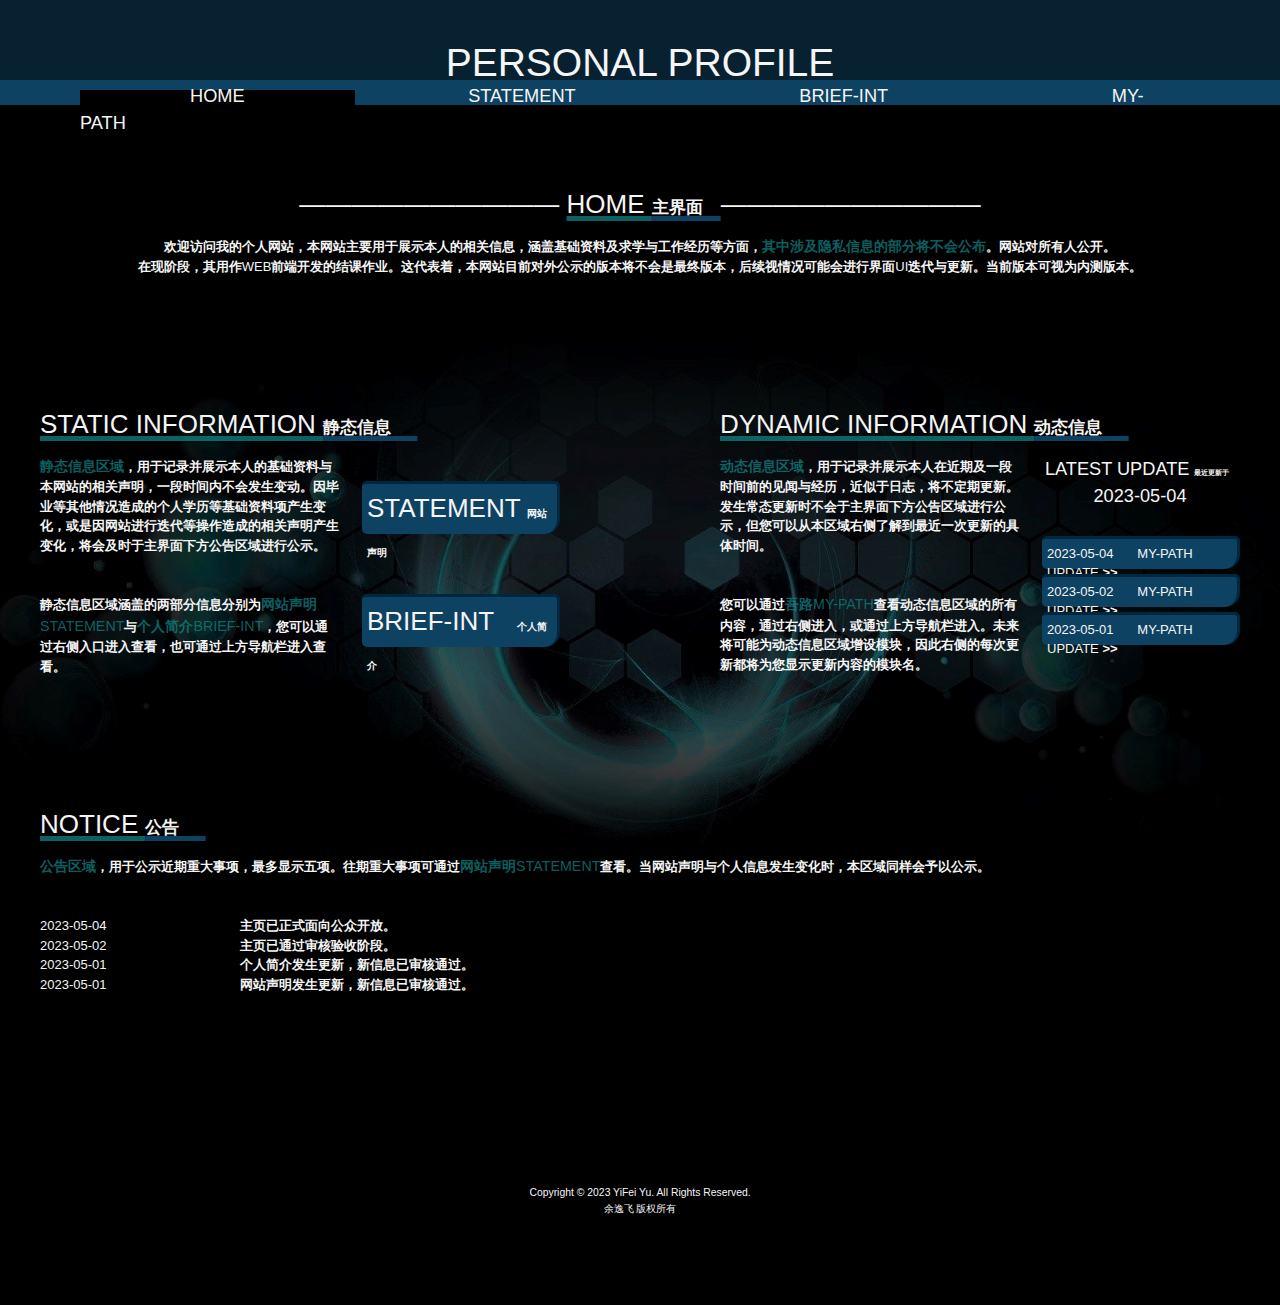
<file: index.html>
<!DOCTYPE html>
<html lang="en">
<head>
    <meta charset="UTF-8">
    <meta http-equiv="X-UA-Compatible" content="IE=edge">
    <meta name="viewport" content="width=device-width, initial-scale=1.0">
    <title>PERSONAL PROFILE - HOME</title>
    <link rel="stylesheet" href="./css/index.css">
</head>
<body>
    <header class="top">
        <section class="inner">
            <h1>PERSONAL PROFILE</h1>
        </section>
    </header>
    <nav>
        <section class="inner">
            <ul>
                <li class="selected"><a href="index.html"><h4>HOME</h4></a></li>
                <li><a href="statement.html"><h4>STATEMENT</h4></a></li>
                <li><a href="brief-int.html"><h4>BRIEF-INT</h4></a></li>
                <li><a href="my-path.html"><h4>MY-PATH</h4></a></li>
            </ul>   
        </section>
    </nav>
    <section class="innerI">    
        <section class="inner">
            <header class="secondary">
                <h2>—————————— <span class="underlineTextGreen">HOME </span><span class="underlineTextBlue"><span class="smallerAsText"> 主界面 &ensp; </span> </span>——————————</h2>
                <p>欢迎访问我的个人网站，本网站主要用于展示本人的相关信息，涵盖基础资料及求学与工作经历等方面，<span class="emphasis">其中涉及隐私信息的部分将不会公布</span>。网站对所有人公开。</p>
                <p>在现阶段，其用作<span class="englishInText">WEB</span>前端开发的结课作业。这代表着，本网站目前对外公示的版本将不会是最终版本，后续视情况可能会进行界面<span class="englishInText">UI</span>迭代与更新。当前版本可视为内测版本。</p>
            </header>
            <section class="r1">
                <section class="r1c1">
                    <h2><span class="underlineTextGreen">STATIC INFORMATION </span><span class="underlineTextBlue"><span class="smallerAsText"> 静态信息 &ensp; &ensp; </span> </span></h2>
                    <section class="r1c1c1">
                        <p><span class="emphasis">静态信息区域</span>，用于记录并展示本人的基础资料与本网站的相关声明，一段时间内不会发生变动。因毕业等其他情况造成的个人学历等基础资料项产生变化，或是因网站进行迭代等操作造成的相关声明产生变化，将会及时于主界面下方公告区域进行公示。</p>
                        <br>
                        <br>
                        <p>静态信息区域涵盖的两部分信息分别为<span class="emphasis">网站声明<span class="englishInText">STATEMENT</span></span>与<span class="emphasis">个人简介<span class="englishInText">BRIEF-INT</span></span>，您可以通过右侧入口进入查看，也可通过上方导航栏进入查看。</p>
                    </section>
                    <a href="statement.html"><section class="r1c1c2r1">
                        <h2>STATEMENT <span class="smallestAsText"> 网站声明 &ensp; </span></h2>
                    </section></a>
                    <a href="brief-int.html"><section class="r1c1c2r2">
                        <h2>BRIEF-INT <span class="smallestAsText"> &ensp; &ensp; 个人简介 &ensp; </span></h2>
                    </section></a>
                </section>
                <section class="r1c2">
                    <h2><span class="underlineTextGreen">DYNAMIC INFORMATION </span><span class="underlineTextBlue"><span class="smallerAsText"> 动态信息 &ensp; &ensp; </span> </span></h2>
                    <section class="r1c2c1">
                        <p><span class="emphasis">动态信息区域</span>，用于记录并展示本人在近期及一段时间前的见闻与经历，近似于日志，将不定期更新。发生常态更新时不会于主界面下方公告区域进行公示，但您可以从本区域右侧了解到最近一次更新的具体时间。</p>
                        <br>
                        <br>
                        <p>您可以通过<span class="emphasis">吾路<span class="englishInText">MY-PATH</span></span>查看动态信息区域的所有内容，通过右侧进入，或通过上方导航栏进入。未来将可能为动态信息区域增设模块，因此右侧的每次更新都将为您显示更新内容的模块名。</p>
                    </section>
                    <section class="r1c2c2r1">
                        <h4>LATEST UPDATE <span class="smallestAsText"> 最近更新于 &ensp; </span>2023-05-04</h4>
                    </section>
                    <a href="my-path.html"><section class="r1c2c2r2">
                        <p><span class="englishInText">2023-05-04 &ensp; &ensp; MY-PATH UPDATE</span> >></p>
                    </section></a>
                    <a href="my-path.html"><section class="r1c2c2r2">
                        <p><span class="englishInText">2023-05-02 &ensp; &ensp; MY-PATH UPDATE</span> >></p>
                    </section></a>
                    <a href="my-path.html"><section class="r1c2c2r2">
                        <p><span class="englishInText">2023-05-01 &ensp; &ensp; MY-PATH UPDATE</span> >></p>
                    </section></a>
                </section>
            </section>
            <section class="r2">
                <h2><span class="underlineTextGreen">NOTICE </span><span class="underlineTextBlue"><span class="smallerAsText"> 公告 &ensp; &ensp; </span> </span></h2>
                <p><span class="emphasis">公告区域</span>，用于公示近期重大事项，最多显示五项。往期重大事项可通过<span class="emphasis">网站声明<span class="englishInText">STATEMENT</span></span>查看。当网站声明与个人信息发生变化时，本区域同样会予以公示。</p>
                <br>
                <br>
                <section class="left">
                    <p>2023-05-04</p>
                    <p>2023-05-02</p>
                    <p>2023-05-01</p>
                    <p>2023-05-01</p>
                </section>
                <section class="right">
                    <p>主页已正式面向公众开放。</p>
                    <p>主页已通过审核验收阶段。</p>
                    <p>个人简介发生更新，新信息已审核通过。</p>
                    <p>网站声明发生更新，新信息已审核通过。</p>
                </section>
            </section>
        </section>
    </section>
    <footer>
        <section class="inner">
            <p>Copyright © 2023 YiFei Yu. All Rights Reserved.</p>
            <p>余逸飞 版权所有</p>
        </section>
    </footer>   
</body>
</html>
</file>
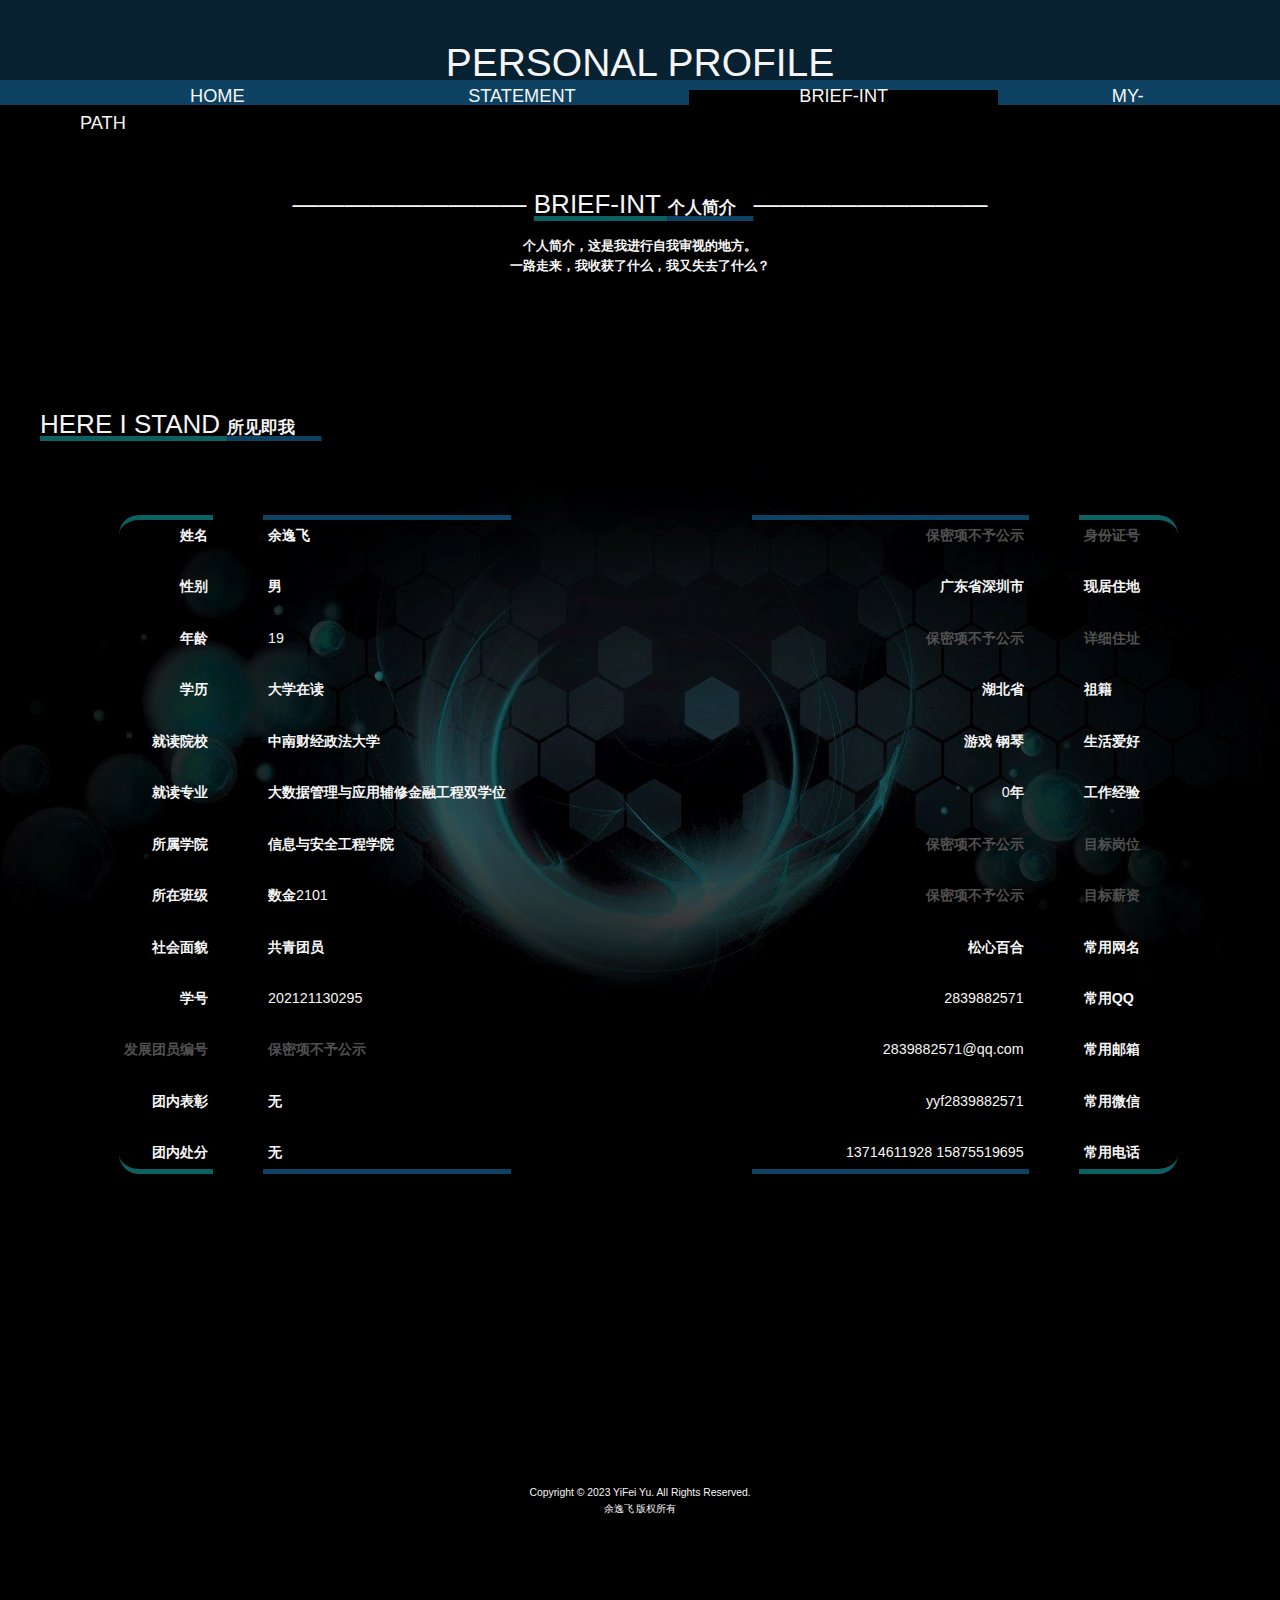
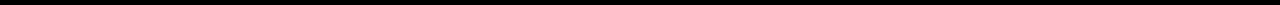
<file: brief-int.html>
<!DOCTYPE html>
<html lang="en">
<head>
    <meta charset="UTF-8">
    <meta http-equiv="X-UA-Compatible" content="IE=edge">
    <meta name="viewport" content="width=device-width, initial-scale=1.0">
    <title>PERSONAL PROFILE - BRIEF-INT</title>
    <link rel="stylesheet" href="./css/index.css">
</head>
<body>
    <header class="top">
        <section class="inner">
            <h1>PERSONAL PROFILE</h1>
        </section>
    </header>
    <nav>
        <section class="inner">
            <ul>
                <li><a href="index.html"><h4>HOME</h4></a></li>
                <li><a href="statement.html"><h4>STATEMENT</h4></a></li>
                <li class="selected"><a href="brief-int.html"><h4>BRIEF-INT</h4></a></li>
                <li><a href="my-path.html"><h4>MY-PATH</h4></a></li>
            </ul>   
        </section>
    </nav>
    <section class="innerI">
        <section class="inner">
            <header class="secondary">
                <h2>————————— <span class="underlineTextGreen">BRIEF-INT </span><span class="underlineTextBlue"><span class="smallerAsText"> 个人简介 &ensp; </span> </span>—————————</h2>
                <p>个人简介，这是我进行自我审视的地方。</p>
                <p>一路走来，我收获了什么，我又失去了什么？</p>
            </header>
            <section class="r10">
                <h2><span class="underlineTextGreen">HERE I STAND </span><span class="underlineTextBlue"><span class="smallerAsText"> 所见即我 &ensp; &ensp; </span> </span></h2>
                <br>
                <br>
                <section class="left_3">
                    <table class="left">
                        <tr>
                            <th>姓名</th>
                            <th>余逸飞</th>
                        </tr>
                        <tr>
                            <th>性别</th>
                            <th>男</th>
                        </tr>
                        <tr>
                            <th>年龄</th>
                            <th><span class="englishInText">19</span></th>
                        </tr>
                        <tr>
                            <th>学历</th>
                            <th>大学在读</th>
                        </tr>
                        <tr>
                            <th>就读院校</th>
                            <th>中南财经政法大学</th>
                        </tr>
                        <tr>
                            <th>就读专业</th>
                            <th>大数据管理与应用辅修金融工程双学位</th>
                        </tr>
                        <tr>
                            <th>所属学院</th>
                            <th>信息与安全工程学院</th>
                        </tr>
                        <tr>
                            <th>所在班级</th>
                            <th>数金<span class="englishInText">2101</span></th>
                        </tr>
                        <tr>
                            <th>社会面貌</th>
                            <th>共青团员</th>
                        </tr>
                        <tr>
                            <th>学号</th>
                            <th><span class="englishInText">202121130295</span></th>
                        </tr>
                        <tr class="hide">
                            <th>发展团员编号</th>
                            <th>保密项不予公示</th>
                        </tr>
                        <tr>
                            <th>团内表彰</th>
                            <th>无</th>
                        </tr>
                        <tr>
                            <th>团内处分</th>
                            <th>无</th>
                        </tr>
                    </table>
                </section>
                <section class="right_3">
                    <table class="right">
                        <tr class="hide">
                            <th>保密项不予公示</th>
                            <th>身份证号</th>
                        </tr>
                        <tr>
                            <th>广东省深圳市</th>
                            <th>现居住地</th>
                        </tr>
                        <tr class="hide">                      
                            <th>保密项不予公示</th>
                            <th>详细住址</th>
                        </tr>
                        <tr>                          
                            <th>湖北省</th>
                            <th>祖籍</th>
                        </tr>
                        <tr>
                            <th>游戏 钢琴</th>
                            <th>生活爱好</th>
                        </tr>
                        <tr>
                            <th><span class="englishInText">0</span>年</th>
                            <th>工作经验</th>
                        </tr>
                        <tr class="hide">
                            <th>保密项不予公示</th>
                            <th>目标岗位</th>
                        </tr>
                        <tr class="hide">
                            <th>保密项不予公示</th>
                            <th>目标薪资</th>
                        </tr>
                        <tr>
                            <th>松心百合</th>
                            <th>常用网名</th>
                        </tr>
                        <tr>
                            <th><span class="englishInText">2839882571</span></th>
                            <th>常用QQ</th>
                        </tr>
                        <tr>
                            <th><span class="englishInText">2839882571@qq.com</span></th>
                            <th>常用邮箱</th>
                        </tr>
                        <tr>
                            <th><span class="englishInText">yyf2839882571</span></th>
                            <th>常用微信</th>
                        </tr>
                        <tr>
                            <th> &ensp; &ensp; &ensp; &ensp; &ensp; &ensp; &ensp; &ensp; <span class="englishInText">13714611928 15875519695</span></th>
                            <th>常用电话 &ensp; &ensp; &ensp; </th>
                        </tr>
                    </table>
                </section>
            </section>
        </section>
    </section>
    <footer>
        <section class="inner">
            <p>Copyright © 2023 YiFei Yu. All Rights Reserved.</p>
            <p>余逸飞 版权所有</p>
        </section>
    </footer>
</body>
</html>
</file>
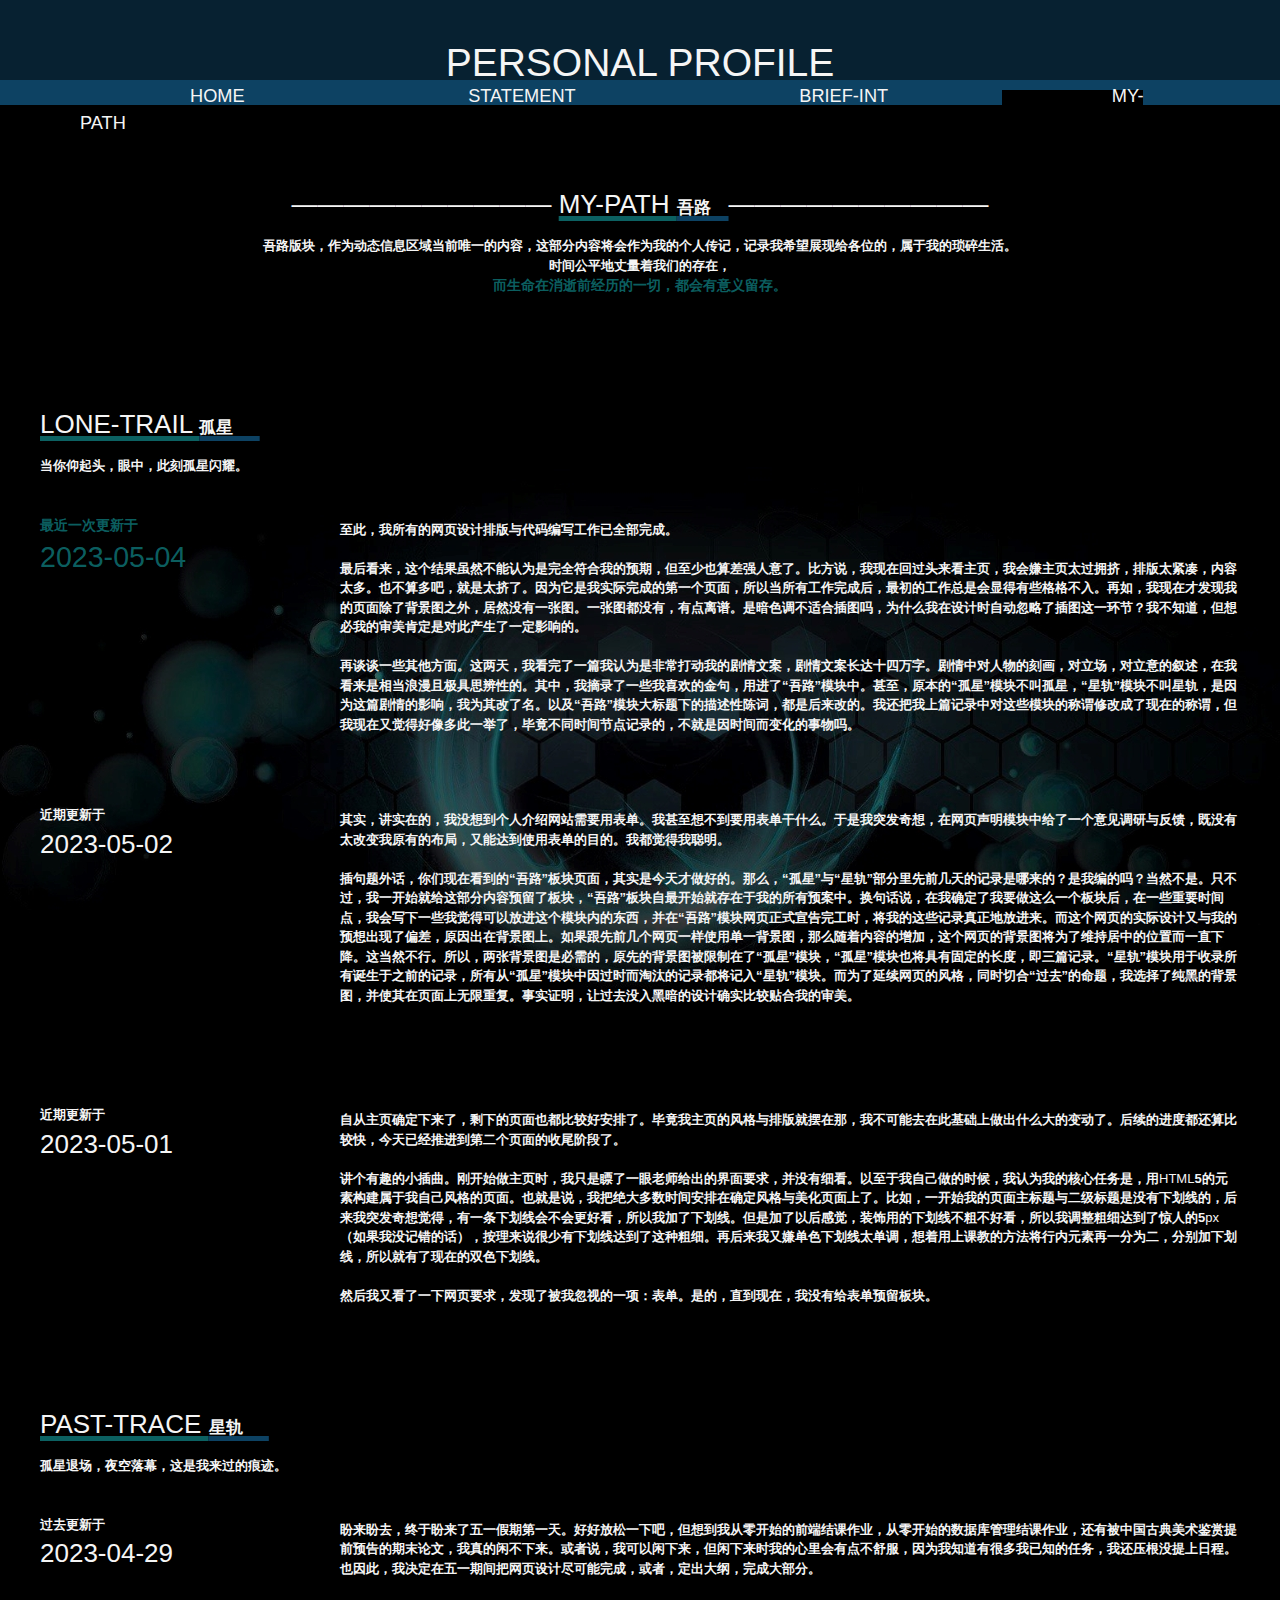
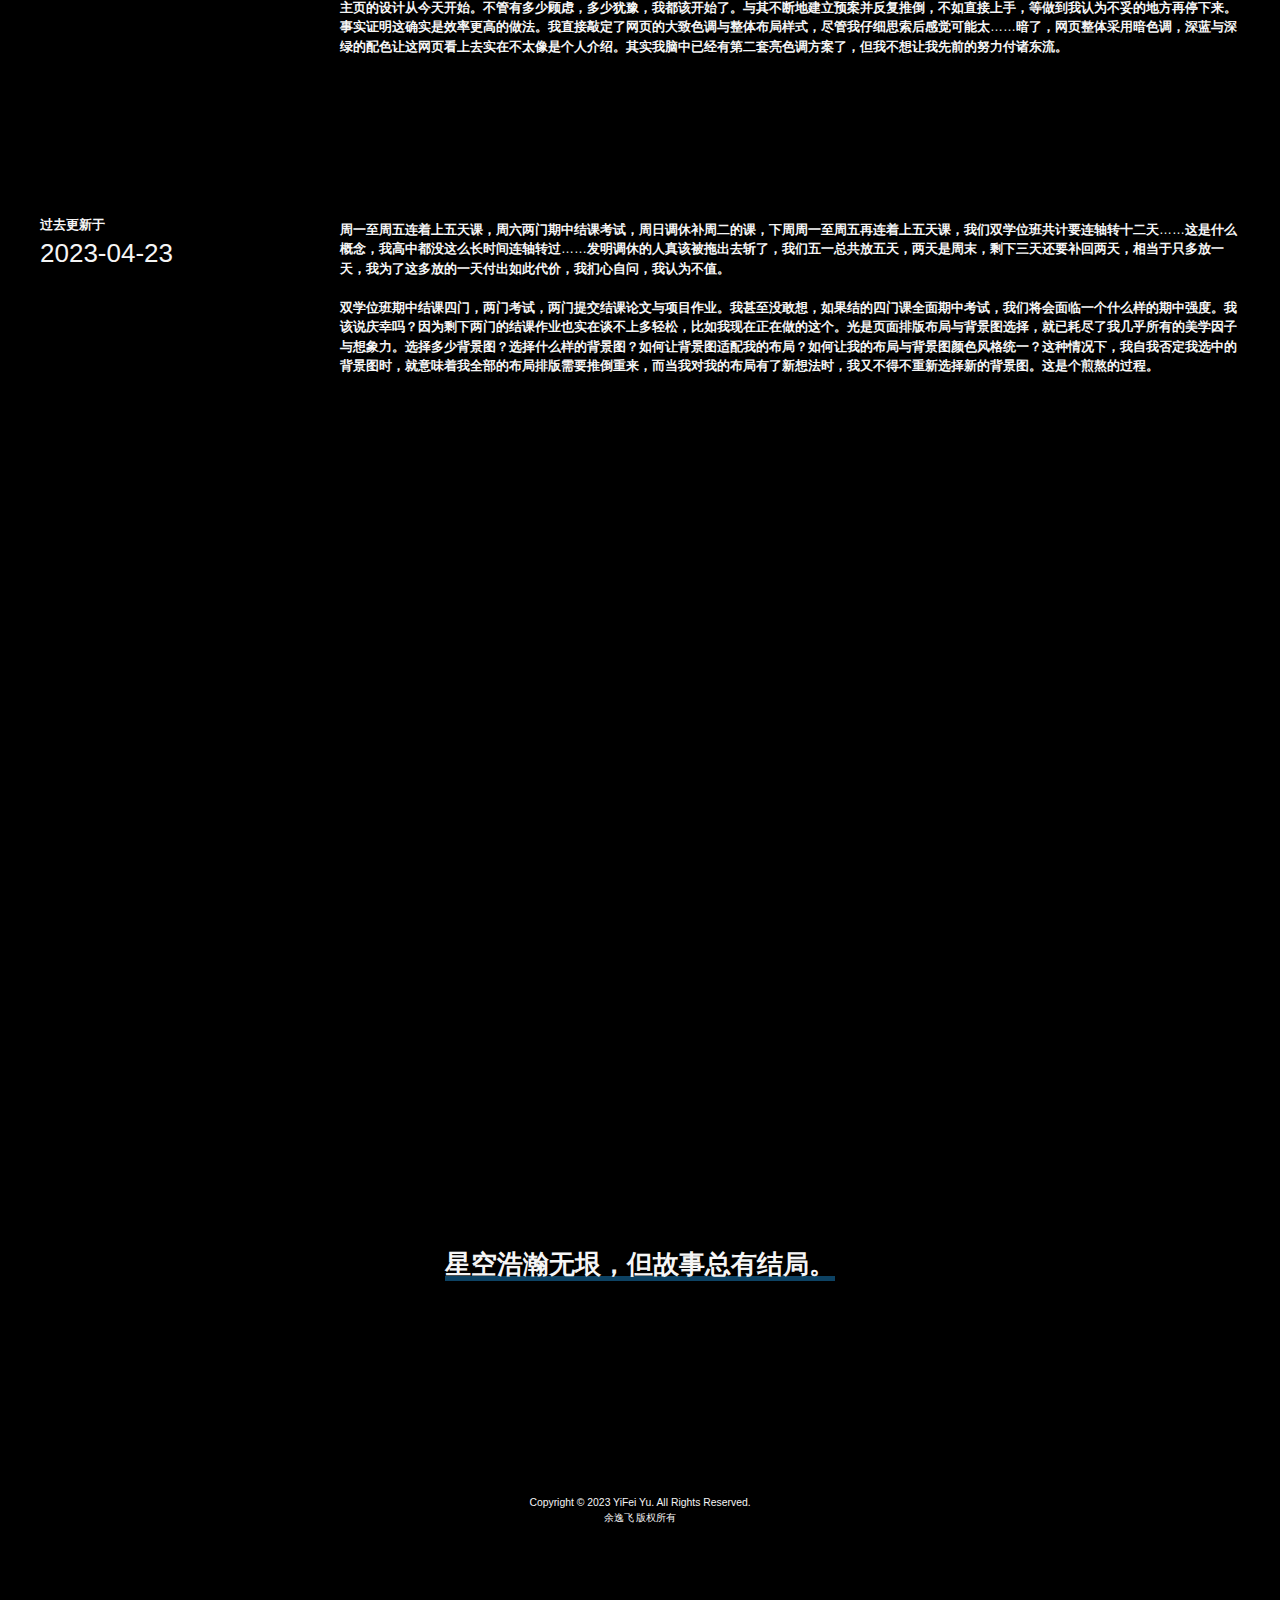
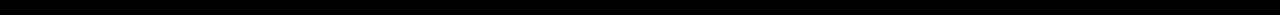
<file: my-path.html>
<!DOCTYPE html>
<html lang="en">
<head>
    <meta charset="UTF-8">
    <meta http-equiv="X-UA-Compatible" content="IE=edge">
    <meta name="viewport" content="width=device-width, initial-scale=1.0">
    <title>PERSONAL PROFILE - MY-PATH</title>
    <link rel="stylesheet" href="./css/index.css">
</head>
<body>
    <header class="top">
        <section class="inner">
            <h1>PERSONAL PROFILE</h1>
        </section>
    </header>
    <nav>
        <section class="inner">
            <ul>
                <li><a href="index.html"><h4>HOME</h4></a></li>
                <li><a href="statement.html"><h4>STATEMENT</h4></a></li>
                <li><a href="brief-int.html"><h4>BRIEF-INT</h4></a></li>
                <li class="selected"><a href="my-path.html"><h4>MY-PATH</h4></a></li>
            </ul>   
        </section>
    </nav>
    <section class="innerI">
        <section class="inner">
            <header class="secondary">
                <h2>—————————— <span class="underlineTextGreen">MY-PATH </span><span class="underlineTextBlue"><span class="smallerAsText"> 吾路 &ensp; </span> </span>——————————</h2>
                <p>吾路版块，作为动态信息区域当前唯一的内容，这部分内容将会作为我的个人传记，记录我希望展现给各位的，属于我的琐碎生活。</p>
                <p>时间公平地丈量着我们的存在，</p>
                <p><span class="emphasis">而生命在消逝前经历的一切，都会有意义留存。</span></p>
            </header>
            <section class="r1_4">
                <h2><span class="underlineTextGreen">LONE-TRAIL </span><span class="underlineTextBlue"><span class="smallerAsText"> 孤星 &ensp; &ensp; </span> </span></h2>
                <p>当你仰起头，眼中，此刻孤星闪耀。</p>
                <br>
                <br>
                <section class="left">    
                    <p><span class="emphasis">最近一次更新于 <h2><span class="emphasis">2023-05-04</span></h2> </span></p>
                </section>
                <section class="right">
                    <p>至此，我所有的网页设计排版与代码编写工作已全部完成。</p>
                    <br>
                    <p>最后看来，这个结果虽然不能认为是完全符合我的预期，但至少也算差强人意了。比方说，我现在回过头来看主页，我会嫌主页太过拥挤，排版太紧凑，内容太多。也不算多吧，就是太挤了。因为它是我实际完成的第一个页面，所以当所有工作完成后，最初的工作总是会显得有些格格不入。再如，我现在才发现我的页面除了背景图之外，居然没有一张图。一张图都没有，有点离谱。是暗色调不适合插图吗，为什么我在设计时自动忽略了插图这一环节？我不知道，但想必我的审美肯定是对此产生了一定影响的。</p>
                    <br>
                    <p>再谈谈一些其他方面。这两天，我看完了一篇我认为是非常打动我的剧情文案，剧情文案长达十四万字。剧情中对人物的刻画，对立场，对立意的叙述，在我看来是相当浪漫且极具思辨性的。其中，我摘录了一些我喜欢的金句，用进了“吾路”模块中。甚至，原本的“孤星”模块不叫孤星，“星轨”模块不叫星轨，是因为这篇剧情的影响，我为其改了名。以及“吾路”模块大标题下的描述性陈词，都是后来改的。我还把我上篇记录中对这些模块的称谓修改成了现在的称谓，但我现在又觉得好像多此一举了，毕竟不同时间节点记录的，不就是因时间而变化的事物吗。</p>
                </section>
            </section>
            <section class="r2_4">
                <section class="left">
                    <p>近期更新于 <h2>2023-05-02</h2> </p>
                </section>
                <section class="right">
                    <p>其实，讲实在的，我没想到个人介绍网站需要用表单。我甚至想不到要用表单干什么。于是我突发奇想，在网页声明模块中给了一个意见调研与反馈，既没有太改变我原有的布局，又能达到使用表单的目的。我都觉得我聪明。</p>
                    <br>
                    <p>插句题外话，你们现在看到的“吾路”板块页面，其实是今天才做好的。那么，“孤星”与“星轨”部分里先前几天的记录是哪来的？是我编的吗？当然不是。只不过，我一开始就给这部分内容预留了板块，“吾路”板块自最开始就存在于我的所有预案中。换句话说，在我确定了我要做这么一个板块后，在一些重要时间点，我会写下一些我觉得可以放进这个模块内的东西，并在“吾路”模块网页正式宣告完工时，将我的这些记录真正地放进来。而这个网页的实际设计又与我的预想出现了偏差，原因出在背景图上。如果跟先前几个网页一样使用单一背景图，那么随着内容的增加，这个网页的背景图将为了维持居中的位置而一直下降。这当然不行。所以，两张背景图是必需的，原先的背景图被限制在了“孤星”模块，“孤星”模块也将具有固定的长度，即三篇记录。“星轨”模块用于收录所有诞生于之前的记录，所有从“孤星”模块中因过时而淘汰的记录都将记入“星轨”模块。而为了延续网页的风格，同时切合“过去”的命题，我选择了纯黑的背景图，并使其在页面上无限重复。事实证明，让过去没入黑暗的设计确实比较贴合我的审美。</p>
                </section>
            </section>
            <section class="r3_4">
                <section class="left">
                    <p>近期更新于 <h2>2023-05-01</h2> </p>
                </section>
                <section class="right">
                    <p>自从主页确定下来了，剩下的页面也都比较好安排了。毕竟我主页的风格与排版就摆在那，我不可能去在此基础上做出什么大的变动了。后续的进度都还算比较快，今天已经推进到第二个页面的收尾阶段了。</p>
                    <br>
                    <p>讲个有趣的小插曲。刚开始做主页时，我只是瞟了一眼老师给出的界面要求，并没有细看。以至于我自己做的时候，我认为我的核心任务是，用<span class="englishInText">HTML</span>5的元素构建属于我自己风格的页面。也就是说，我把绝大多数时间安排在确定风格与美化页面上了。比如，一开始我的页面主标题与二级标题是没有下划线的，后来我突发奇想觉得，有一条下划线会不会更好看，所以我加了下划线。但是加了以后感觉，装饰用的下划线不粗不好看，所以我调整粗细达到了惊人的5<span class="englishInText">px</span>（如果我没记错的话），按理来说很少有下划线达到了这种粗细。再后来我又嫌单色下划线太单调，想着用上课教的方法将行内元素再一分为二，分别加下划线，所以就有了现在的双色下划线。</p>
                    <br>
                    <p>然后我又看了一下网页要求，发现了被我忽视的一项：表单。是的，直到现在，我没有给表单预留板块。</p>
                </section>
            </section>
        </section>
    </section>
    <section class="innerII">
        <section class="inner">
            <h2><span class="underlineTextGreen">PAST-TRACE </span><span class="underlineTextBlue"><span class="smallerAsText"> 星轨 &ensp; &ensp; </span> </span></h2>
            <p>孤星退场，夜空落幕，这是我来过的痕迹。</p>
            <br>
            <br>
            <section class="r3_4">
                <section class="left">
                    <p>过去更新于 <h2>2023-04-29</h2> </p>
                </section>
                <section class="right">
                    <p>盼来盼去，终于盼来了五一假期第一天。好好放松一下吧，但想到我从零开始的前端结课作业，从零开始的数据库管理结课作业，还有被中国古典美术鉴赏提前预告的期末论文，我真的闲不下来。或者说，我可以闲下来，但闲下来时我的心里会有点不舒服，因为我知道有很多我已知的任务，我还压根没提上日程。也因此，我决定在五一期间把网页设计尽可能完成，或者，定出大纲，完成大部分。</p>
                    <br>
                    <p>主页的设计从今天开始。不管有多少顾虑，多少犹豫，我都该开始了。与其不断地建立预案并反复推倒，不如直接上手，等做到我认为不妥的地方再停下来。事实证明这确实是效率更高的做法。我直接敲定了网页的大致色调与整体布局样式，尽管我仔细思索后感觉可能太<span class="englishInText">……</span>暗了，网页整体采用暗色调，深蓝与深绿的配色让这网页看上去实在不太像是个人介绍。其实我脑中已经有第二套亮色调方案了，但我不想让我先前的努力付诸东流。</p>
                </section>
            </section>
            <section class="r3_4">
                <section class="left">
                    <p>过去更新于 <h2>2023-04-23</h2> </p>
                </section>
                <section class="right">
                    <p>周一至周五连着上五天课，周六两门期中结课考试，周日调休补周二的课，下周周一至周五再连着上五天课，我们双学位班共计要连轴转十二天<span class="englishInText">……</span>这是什么概念，我高中都没这么长时间连轴转过<span class="englishInText">……</span>发明调休的人真该被拖出去斩了，我们五一总共放五天，两天是周末，剩下三天还要补回两天，相当于只多放一天，我为了这多放的一天付出如此代价，我扪心自问，我认为不值。</p>
                    <br>
                    <p>双学位班期中结课四门，两门考试，两门提交结课论文与项目作业。我甚至没敢想，如果结的四门课全面期中考试，我们将会面临一个什么样的期中强度。我该说庆幸吗？因为剩下两门的结课作业也实在谈不上多轻松，比如我现在正在做的这个。光是页面排版布局与背景图选择，就已耗尽了我几乎所有的美学因子与想象力。选择多少背景图？选择什么样的背景图？如何让背景图适配我的布局？如何让我的布局与背景图颜色风格统一？这种情况下，我自我否定我选中的背景图时，就意味着我全部的布局排版需要推倒重来，而当我对我的布局有了新想法时，我又不得不重新选择新的背景图。这是个煎熬的过程。</p>
                </section>
            </section>
            <section class="r3_4"></section>
            <section class="r3_4"></section>
            <section class="r2_4">
                <h2><span class="underlineTextBlue">星空浩瀚无垠，但故事总有结局。</span></h2>
            </section>
        </section>
    </section>
    <footer>
        <section class="inner">
            <p>Copyright © 2023 YiFei Yu. All Rights Reserved.</p>
            <p>余逸飞 版权所有</p>
        </section>
    </footer>
</body>
</html>
</file>
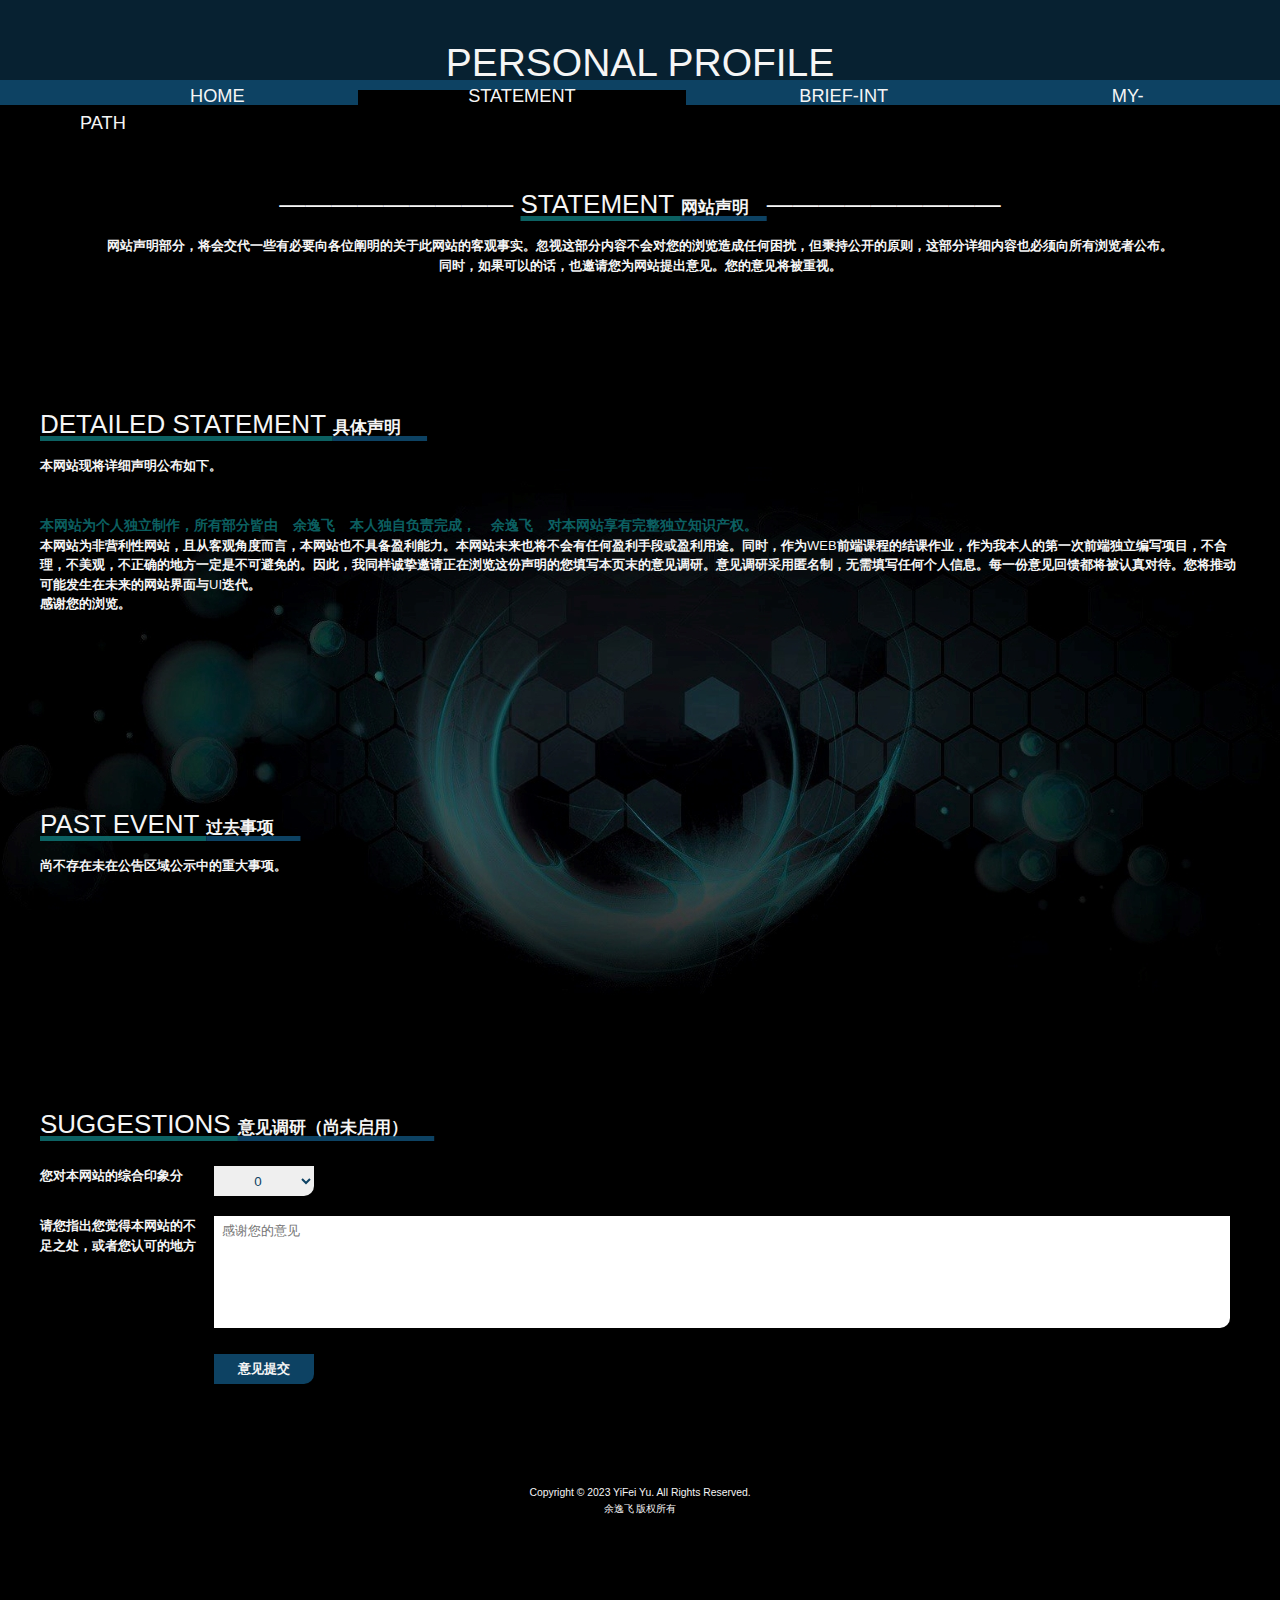
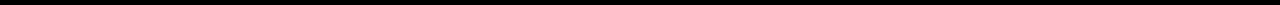
<file: statement.html>
<!DOCTYPE html>
<html lang="en">
<head>
    <meta charset="UTF-8">
    <meta http-equiv="X-UA-Compatible" content="IE=edge">
    <meta name="viewport" content="width=device-width, initial-scale=1.0">
    <title>PERSONAL PROFILE - STATEMENT</title>
    <link rel="stylesheet" href="./css/index.css">
</head>
<body>
    <header class="top">
        <section class="inner">
            <h1>PERSONAL PROFILE</h1>
        </section>
    </header>
    <nav>
        <section class="inner">
            <ul>
                <li><a href="index.html"><h4>HOME</h4></a></li>
                <li class="selected"><a href="statement.html"><h4>STATEMENT</h4></a></li>
                <li><a href="brief-int.html"><h4>BRIEF-INT</h4></a></li>
                <li><a href="my-path.html"><h4>MY-PATH</h4></a></li>
            </ul>   
        </section>
    </nav>
    <section class="innerI">
        <section class="inner">
            <header class="secondary">
                <h2>————————— <span class="underlineTextGreen">STATEMENT </span><span class="underlineTextBlue"><span class="smallerAsText"> 网站声明 &ensp; </span> </span>—————————</h2>
                <p>网站声明部分，将会交代一些有必要向各位阐明的关于此网站的客观事实。忽视这部分内容不会对您的浏览造成任何困扰，但秉持公开的原则，这部分详细内容也必须向所有浏览者公布。</p>
                <p>同时，如果可以的话，也邀请您为网站提出意见。您的意见将被重视。</p>
            </header>
            <section class="r1">
                <h2><span class="underlineTextGreen">DETAILED STATEMENT </span><span class="underlineTextBlue"><span class="smallerAsText"> 具体声明 &ensp; &ensp; </span> </span></h2>
                <p>本网站现将详细声明公布如下。</p>
                <br>
                <br>
                <p><span class="emphasis">本网站为个人独立制作，所有部分皆由 &ensp; 余逸飞 &ensp; 本人独自负责完成， &ensp; 余逸飞 &ensp; 对本网站享有完整独立知识产权。</span></p>
                <p>本网站为非营利性网站，且从客观角度而言，本网站也不具备盈利能力。本网站未来也将不会有任何盈利手段或盈利用途。同时，作为<span class="englishInText">WEB</span>前端课程的结课作业，作为我本人的第一次前端独立编写项目，不合理，不美观，不正确的地方一定是不可避免的。因此，我同样诚挚邀请正在浏览这份声明的您填写本页末的意见调研。意见调研采用匿名制，无需填写任何个人信息。每一份意见回馈都将被认真对待。您将推动可能发生在未来的网站界面与<span class="englishInText">UI</span>迭代。</p>
                <p>感谢您的浏览。</p>
            </section>
            <section class="r2">
                <h2><span class="underlineTextGreen">PAST EVENT </span><span class="underlineTextBlue"><span class="smallerAsText"> 过去事项 &ensp; &ensp; </span> </span></h2>
                <p>尚不存在未在公告区域公示中的重大事项。</p>
            </section>
            <section class="r3">
                <h2><span class="underlineTextGreen">SUGGESTIONS </span><span class="underlineTextBlue"><span class="smallerAsText"> 意见调研（尚未启用） &ensp; &ensp; </span> </span></h2>
                <form action="" method="post">
                    <section class="tablerow">
                        <p>您对本网站的综合印象分</p>
                        <p>
                            <select name="mark" class="selectStyle">
                                <option value="0" class="firstOptionStyle">0</option>
                                <option value="1">1</option>
                                <option value="2">2</option>
                                <option value="3">3</option>
                                <option value="4">4</option>
                                <option value="5">5</option>
                                <option value="6">6</option>
                                <option value="7">7</option>
                                <option value="8">8</option>
                                <option value="9">9</option>
                                <option value="10" class="lastOptionStyle">10</option>
                            </select>
                        </p>
                    </section>
                    <section class="tablerow">
                        <p>请您指出您觉得本网站的不足之处，或者您认可的地方</p>
                        <p><textarea name="SUGGESTIONS" placeholder="感谢您的意见" class="textareaStyle"></textarea></p>
                    </section>
                    <section class="tablerow">
                        <p></p>
                        <p><button class="buttonStyle">意见提交</button></p>
                    </section>
                </form>
            </section>
        </section>
    </section>
    <footer>
        <section class="inner">
            <p>Copyright © 2023 YiFei Yu. All Rights Reserved.</p>
            <p>余逸飞 版权所有</p>
        </section>
    </footer>
</body>
</html>
</file>
<file: css/index.css>
body{
    font-family: Impact, '黑体', Haettenschweiler, 'Arial Narrow Bold', sans-serif;
    color: whitesmoke;
    font-size: small;
    line-height: 1.5;
    background-color: black;
    margin: 0px;
}

h1{
    text-align: center;
    font-size: 300%;
    font-weight: normal;
    margin: 0px;
}

h2{
    font-size: 200%;
    font-weight: normal;
    margin: 0px 0px 12px 0px;
}

h4{
    text-align: center;
    font-size: 140%;
    font-weight: normal;
    margin: 0px;
}

p{
    font-weight: bold;
    margin: 0px;
}

span.emphasis{
    color: #11898bb4;
    font-size: 110%;
}

span.englishInText
{
    font-weight: normal;
}

span.smallerAsText{
    font-size: 65%;
    font-weight: bold;
}

span.smallestAsText{
    font-size: 40%;
    font-weight: bold;
}

span.underlineTextGreen{
    text-decoration: underline solid 5px #11898bb4;
}

span.underlineTextBlue{
    text-decoration: underline solid 5px #0d4263;
}

section.inner{
    width: 1200px;
    margin-left: auto;
    margin-right: auto;
}

section.innerI{
    background: url(../image/true.jpg) no-repeat center;
}

section.innerII{
    background: url(../image/Screenshot_20220925_000322_tv.danmaku.bili_edit_804601929929310.jpg) repeat;
}

header.top{
    background-color: #072131;
    height: 80px;
    margin: 0px;
}

header.secondary{
    height: 300px;
}

header.top h1{
    padding-top: 34px;
}

header.secondary h2{
    text-align: center;
    padding-top: 80px;
}

header.secondary p{
    text-align: center;
}

nav{
    background-color: #0d4263;
    height: 25px;
}

nav ul{
    margin: 0px;
    padding-top: 3px;
    list-style-type: none;
}

nav ul li{
    display: inline;
    padding-left: 110px;
    padding-right: 110px;
}

nav ul li a:link, nav ul li a:visited{
    text-decoration: none;
    color: whitesmoke;
}

nav ul li.selected, nav ul li:hover{
    background-color: black;
}

nav ul li a h4{
    display: inline;
}

section.r1, section.r1_4{
    height: 400px;
}

section.r2, section.r2_4{
    height: 300px;
}

section.r3, section.r3_4{
    height: 300px;
}

section.r10{
    height: 1000px;
}

section.r10 section.left_3, section.r10 section.right_3{
    width: 550px;
}

section.r10 section.left_3{
    float: left;
}

section.r10 section.right_3{
    float: right;
}

table{
    margin-left: auto;
    margin-right: auto;
    border-spacing: 50px 20px;
}

table th{
    padding: 5px;
    font-size: 110%;
}

table tr.hide{
    color: rgb(80, 80, 80);
}

table tr th:first-child{
    text-align: right;
}

table tr th:last-child{
    text-align: left;
}

table.left tr:first-child th:first-child{
    border-top: solid 5px #11898bb4;
    border-top-left-radius: 20px;
}

table.right tr:first-child th:first-child{
    border-top: solid 5px #0d4263;
}

table.left tr:last-child th:first-child{
    border-bottom: solid 5px #11898bb4;
    border-bottom-left-radius: 20px;
}

table.right tr:last-child th:first-child{
    border-bottom: solid 5px #0d4263;
}

table.left tr:first-child th:last-child{
    border-top: solid 5px #0d4263;
}

table.right tr:first-child th:last-child{
    border-top: solid 5px #11898bb4;
    border-top-right-radius: 20px;
}

table.left tr:last-child th:last-child{
    border-bottom: solid 5px #0d4263;
}

table.right tr:last-child th:last-child{
    border-bottom: solid 5px #11898bb4;
    border-bottom-right-radius: 20px;
}

section.left{
    float: left;
    width: 100px;
    margin: 0px 100px 0px 0px;
    text-align: left;
}

section.right{
    float: right;
    width: 1000px;
    margin: 00px;
    text-align: left;
}

section.left p{
    font-weight: normal;
}

section.r1_4 section.left, section.r2_4 section.left, section.r3_4 section.left{
    width: 200px;
}

section.r1_4 section.right, section.r2_4 section.right, section.r3_4 section.right{
    width: 900px;
    padding-top: 5px;
}

section.r1_4 section.left p, section.r2_4 section.left p, section.r3_4 section.left p{
    font-weight: bold;
}

section.innerII section.inner section.r2_4 h2{
    text-align: center;
    padding-top: 130px;
    font-weight: bold;
}

section.r1 section.r1c1{
    width: 520px;
    margin-right: 80px;
    float: left;
}

section.r1 h2{
    text-align: left;
}

section.r1 section.r1c1 section.r1c1c1, section.r1 section.r1c2 section.r1c2c1{
    width: 300px;
    margin: 0px 20px 0px 0px;
    float: left;
}

section.r1 section.r1c1 section.r1c1c2r1, section.r1 section.r1c1 section.r1c1c2r2{
    width: 195px;
    height: 50px;
    margin: 25px 0px 35px 0px; 
    float: right;
    background-color: #0d4263;
    border-right: solid 3px #01273f;
    border-top: solid 3px #01273f;
    border-radius: 5px;
    border-bottom-right-radius: 15px;
}

section.r1 section.r1c1 section.r1c1c2r1 h2, section.r1 section.r1c1 section.r1c1c2r2 h2, section.r1 section.r1c2 section.r1c2c2r2 p{
    margin: 0px;
    padding-left: 5px;
    padding-top: 5px;
    text-decoration: none;
    color: whitesmoke;
}

section.r1 section.r1c1 section.r1c1c2r1:hover, section.r1 section.r1c1 section.r1c1c2r2:hover, section.r1 section.r1c2 section.r1c2c2r2:hover{
    background-color: #0d426391; 
}

section.r1 section.r1c1 section.r1c1c2r1:hover h2, section.r1 section.r1c1 section.r1c1c2r2:hover h2, section.r1 section.r1c2 section.r1c2c2r2:hover p{
    color: rgba(245, 245, 245, 0.547);
}

section.r1 section.r1c2{
    width: 520px;
    margin-left: 80px;
    float: right;
}

section.r1 section.r1c2 section.r1c2c2r1{
    text-align: center;
    width: 200px;
    float: right;
    margin: 0px 0px 20px 0px;
}

section.r1 section.r1c2 section.r1c2c2r2{ 
    width: 195px;
    height: 30px;
    margin: 5px 0px 0px 0px; 
    float: right;
    background-color: #0d4263;
    border-right: solid 3px #01273f;
    border-top: solid 3px #01273f;
    border-radius: 5px;
    border-bottom-right-radius: 15px;
}

form{
    display: table;
}

form section.tablerow{
    display: table-row;
}

form section.tablerow p{
    display: table-cell;
    vertical-align: top;
    padding: 10px 10px 10px 0px;
}

button.buttonStyle{
    background-color: #0d4263;
    font-family: Impact, '黑体', Haettenschweiler, 'Arial Narrow Bold', sans-serif;
    color: whitesmoke;
    font-weight: bold;
    text-align: center;
    width: 100px;
    height: 30px;
    border-bottom-right-radius: 10px;
    border: none;
}

button:hover{
    background-color: #0d426391;
    color: rgba(245, 245, 245, 0.547);
}

select.selectStyle{
    font-family: Impact, '黑体', Haettenschweiler, 'Arial Narrow Bold', sans-serif;
    font-weight: normal;
    color: #0d4263;
    text-align: center;
    width: 100px;
    height: 30px;
    border-bottom-right-radius: 10px;
    border: none;
}

select option.firstOptionStyle{
    border: none;
    color: #8b2b11b4;
}

select option.lastOptionStyle{
    border: none;
    color: #11898bb4;
}

textarea.textareaStyle{
    font-family: Impact, '黑体', Haettenschweiler, 'Arial Narrow Bold', sans-serif;
    font-weight: normal;
    color: #0d4263;
    width: 1000px;
    height: 100px;
    border-bottom-right-radius: 10px;
    padding: 6px 8px 6px 8px;
    border: none;
    resize: none;
}

footer{
    height: 200px;
    clear: both;
}

footer section.inner{
    padding: 80px 0px 0px 0px;
}

footer section.inner p{
    font-weight: normal;
    font-size: 80%;
    color: whitesmoke;
    text-align: center;
    font-family: sans-serif;
}
</file>
